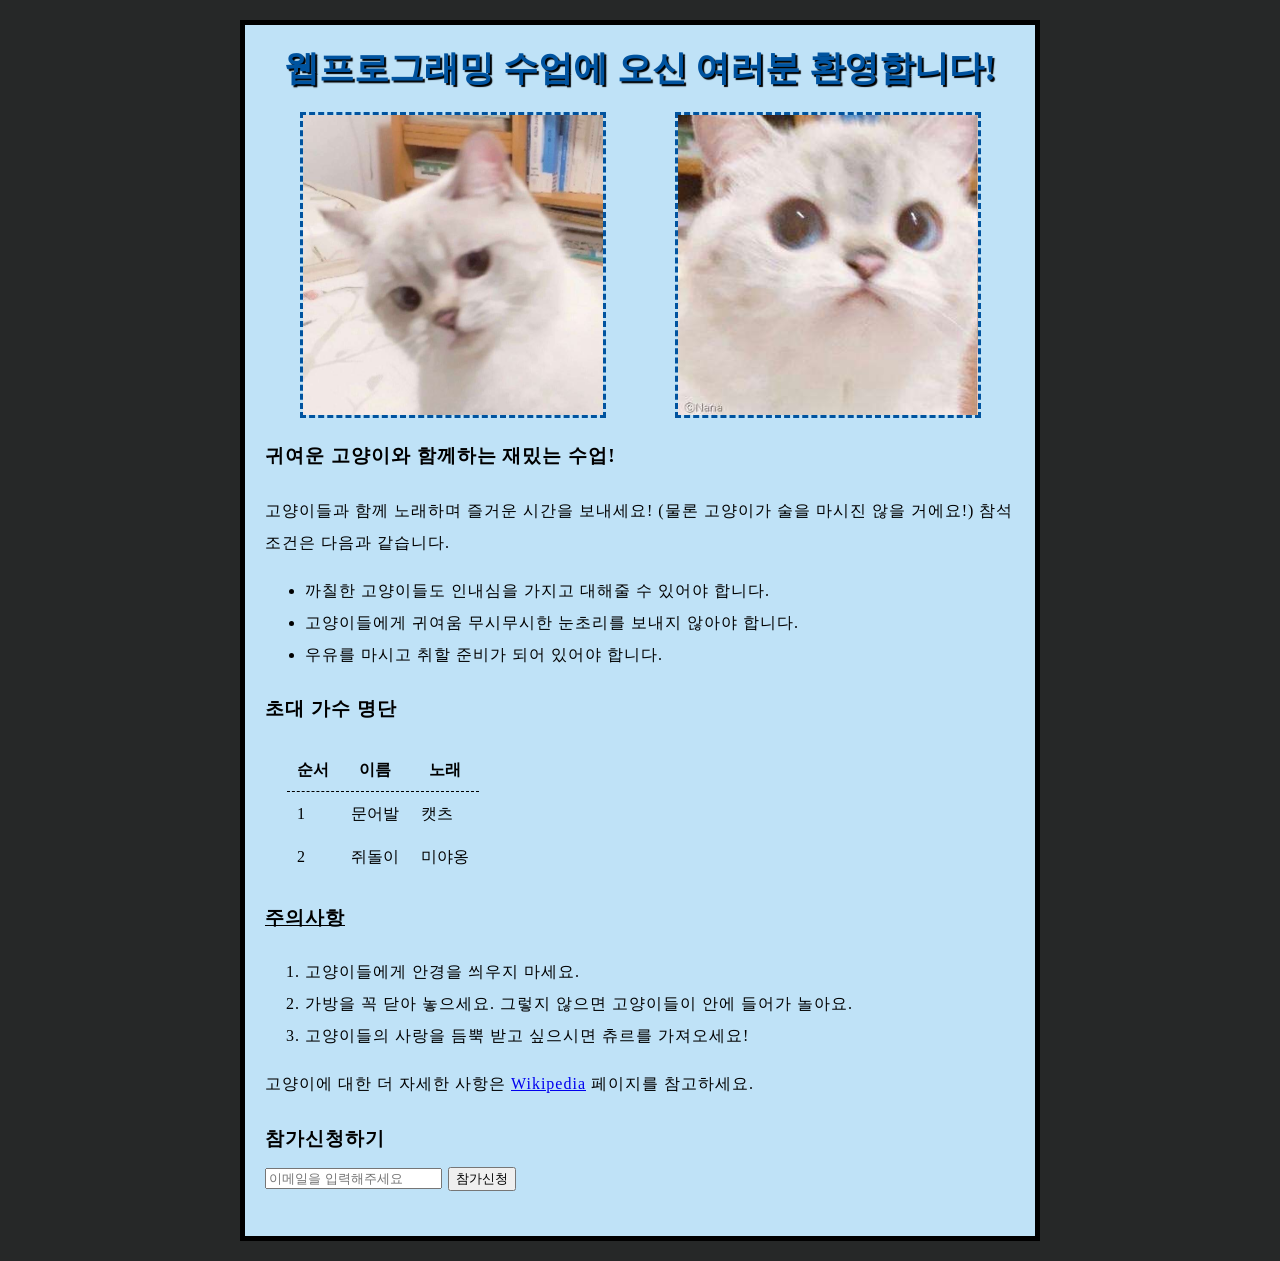
<file: 3주차_1/index.html>
<!DOCTYPE html>
<html lang="en">
  <head>
    <meta charset="utf-8">
    <title>WebProgramming</title>
    <link href="style.css" rel="stylesheet" type="text/css">
  </head>
  <body>
    <h1>웹프로그래밍 수업에 오신 여러분 환영합니다!</h1>
    <div class="image-row">
      <img src="./img/cat1.jpg" alt="A surprised cat">
      <img src="./img/cat2.jpg" alt="A surprised cat">
    </div>
    

    <p class="bold">귀여운 고양이와 함께하는 재밌는 수업!</p>

    <p>고양이들과 함께 노래하며 즐거운 시간을 보내세요!
(물론 고양이가 술을 마시진 않을 거에요!) 참석 조건은 다음과 같습니다.</p>

    <ul>
      <li>까칠한 고양이들도 인내심을 가지고 대해줄 수 있어야 합니다.</li>
      <li>고양이들에게 귀여움 무시무시한 눈초리를 보내지 않아야 합니다.</li>
      <li>우유를 마시고 취할 준비가 되어 있어야 합니다.</li>
    </ul>

    <p class="bold">초대 가수 명단</p>

    <table>
      <thead>
        <th>순서</th>
        <th>이름</th>
        <th>노래</th>
      </thead>
      <tbody>
        <tr>
          <td>1</td>
          <td>문어발</td>
          <td>캣츠</td>
        </tr>
        <tr>
          <td>2</td>
          <td>쥐돌이</td>
          <td>미야옹</td>
        </tr>
      </tbody>
    </table>

    <p id="warning" class="bold">주의사항</p>

    <ol>
      <li>고양이들에게 안경을 씌우지 마세요.</li>
      <li>가방을 꼭 닫아 놓으세요. 그렇지 않으면 고양이들이 안에 들어가 놀아요.</li>
      <li>고양이들의 사랑을 듬뿍 받고 싶으시면 츄르를 가져오세요!</li>
    </ol>

    <p>고양이에 대한 더 자세한 사항은 <a href="https://en.wikipedia.org/wiki/Cat">Wikipedia</a> 페이지를 참고하세요.</p>

    <p class="bold">
      참가신청하기<br />
      <input name="name" placeholder="이메일을 입력해주세요" />
      <button onClick="alert('신청완료')">참가신청</button>
    </p>
  </body>
</html>
</file>
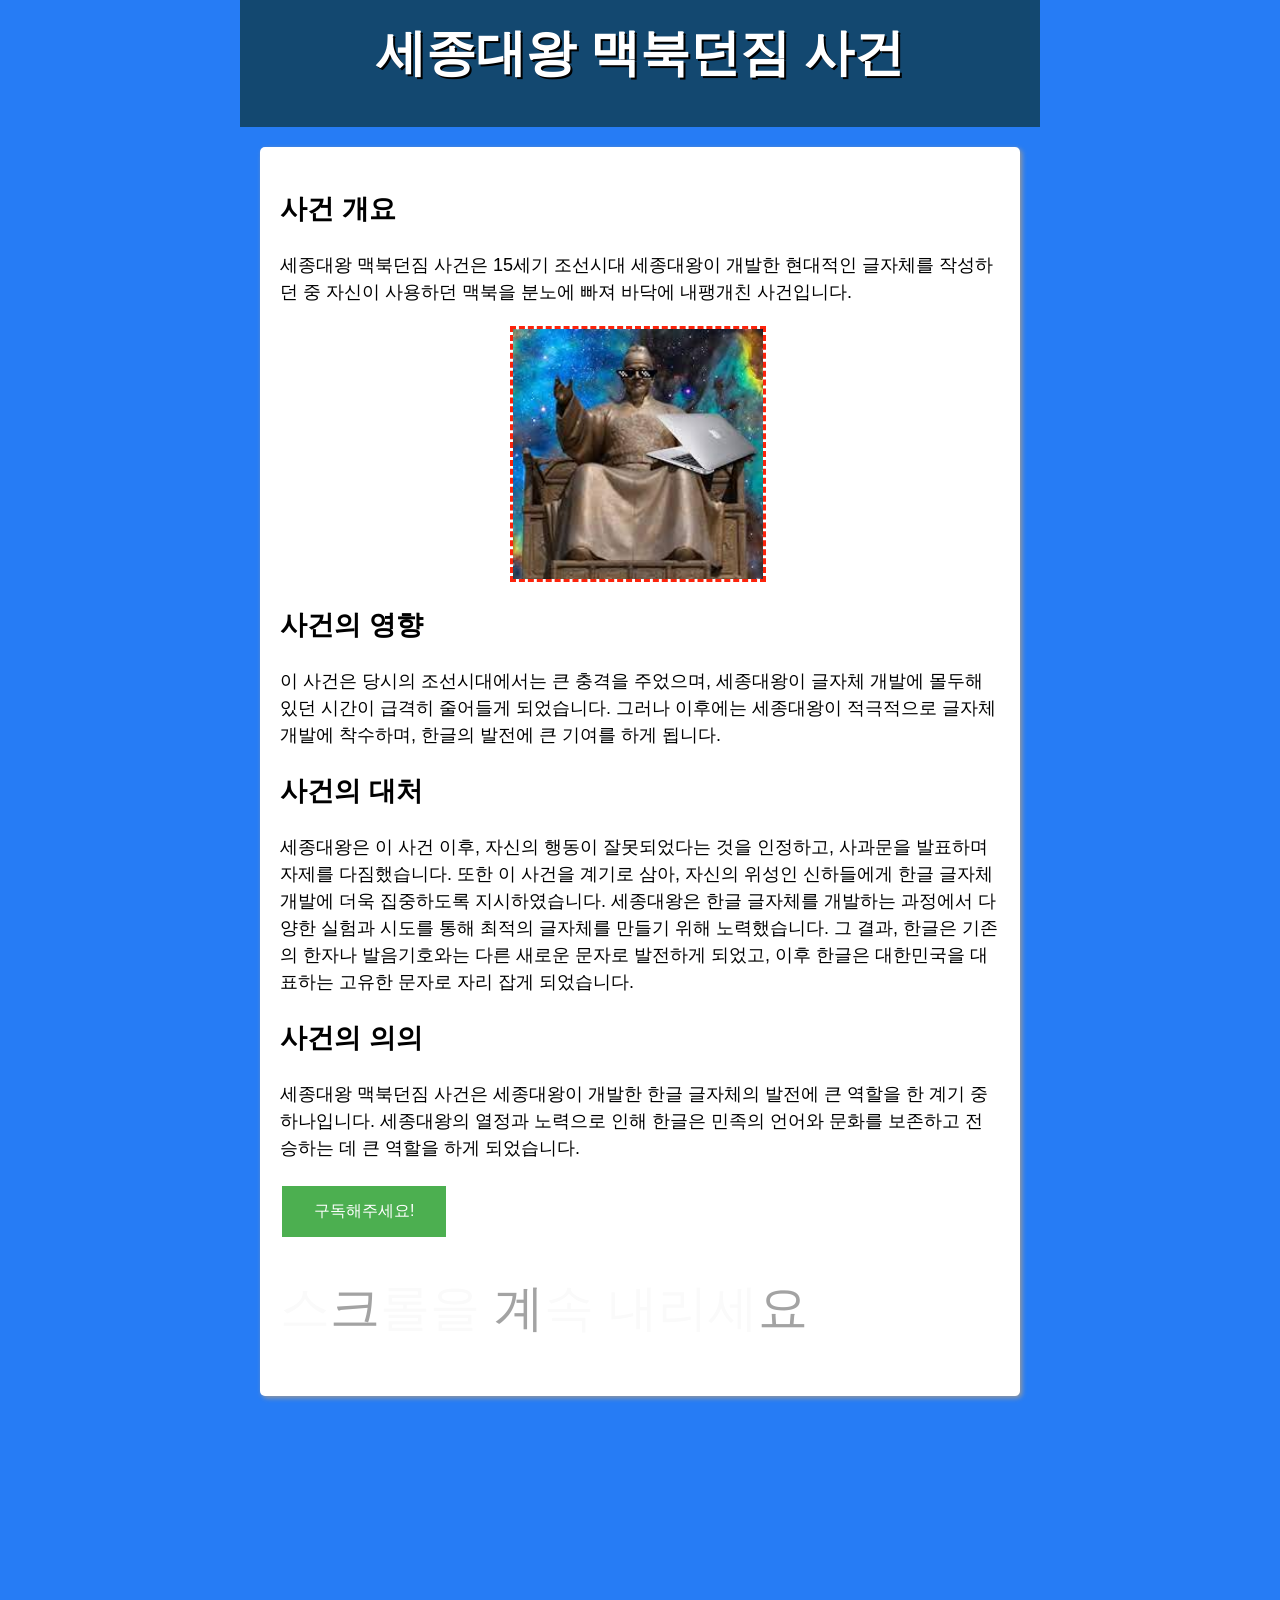
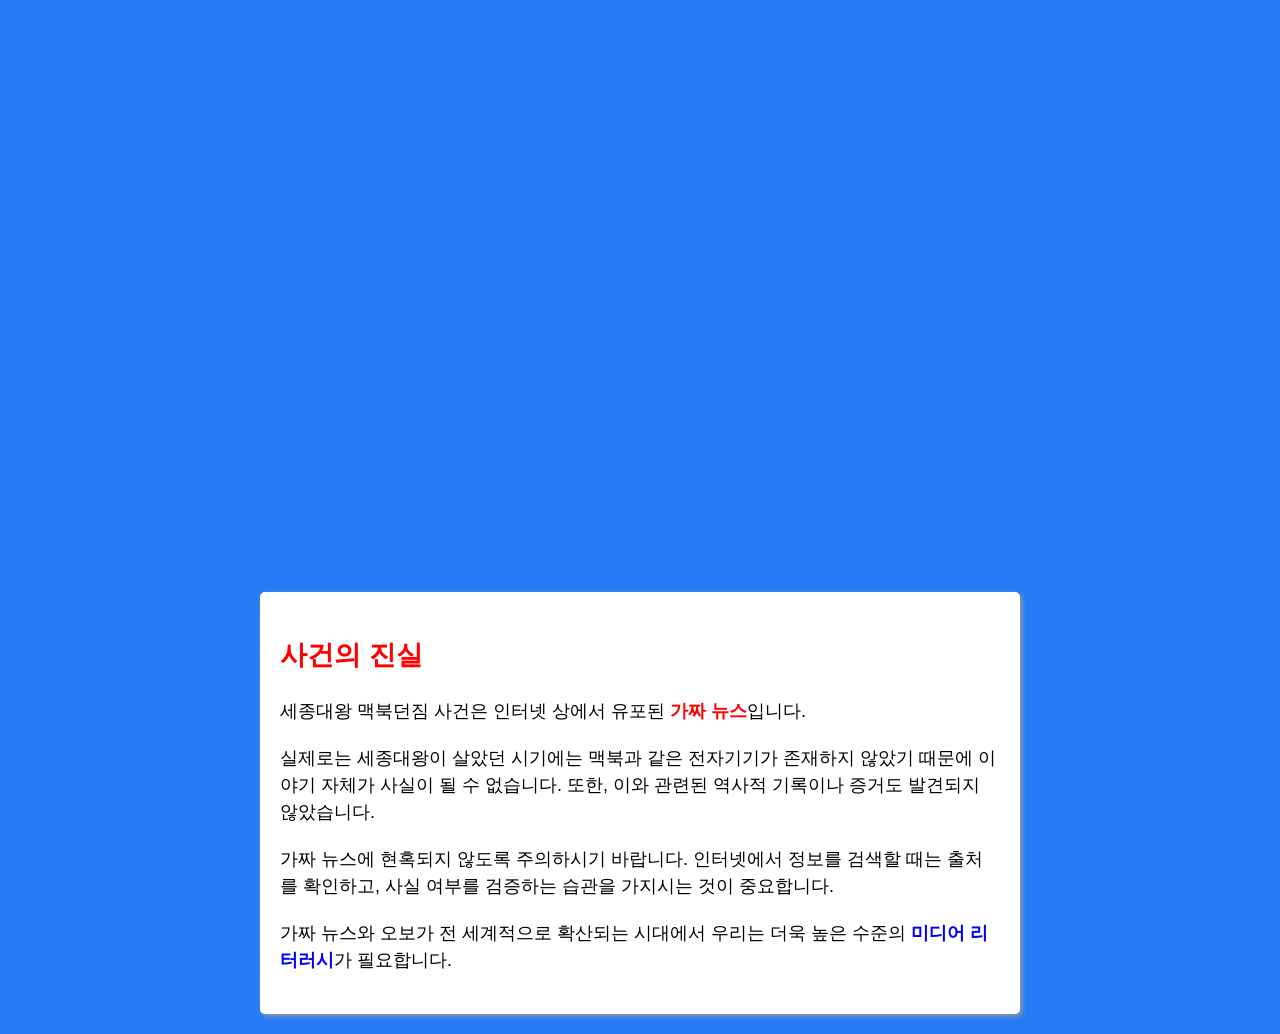
<file: 3주차_2/index.html>
<html>
  <head>
    <meta charset="UTF-8">
	<title>세종대왕 맥북던짐 사건</title>
    <link href="style.css" rel="stylesheet" type="text/css">
  </head>
  <body>
  <header>
		<h1>세종대왕 맥북던짐 사건</h1>
	</header>
	  <main>
      <section id="event">
        <h2>사건 개요</h2>
        <p>세종대왕 맥북던짐 사건은 15세기 조선시대 세종대왕이 개발한 현대적인 글자체를 작성하던 중 자신이 사용하던 맥북을 분노에 빠져 바닥에 내팽개친 사건입니다.</p>
        <img src="./img.jpg" alt="king sejong">
      </section>
      <section id="impact">
        <h2>사건의 영향</h2>
        <p>이 사건은 당시의 조선시대에서는 큰 충격을 주었으며, 세종대왕이 글자체 개발에 몰두해 있던 시간이 급격히 줄어들게 되었습니다. 그러나 이후에는 세종대왕이 적극적으로 글자체 개발에 착수하며, 한글의 발전에 큰 기여를 하게 됩니다.</p>
      </section>
      <section id="response">
        <h2>사건의 대처</h2>
        <p>세종대왕은 이 사건 이후, 자신의 행동이 잘못되었다는 것을 인정하고, 사과문을 발표하며 자제를 다짐했습니다. 또한 이 사건을 계기로 삼아, 자신의 위성인 신하들에게 한글 글자체 개발에 더욱 집중하도록 지시하였습니다. 세종대왕은 한글 글자체를 개발하는 과정에서 다양한 실험과 시도를 통해 최적의 글자체를 만들기 위해 노력했습니다. 그 결과, 한글은 기존의 한자나 발음기호와는 다른 새로운 문자로 발전하게 되었고, 이후 한글은 대한민국을 대표하는 고유한 문자로 자리 잡게 되었습니다.</p>
      </section>
      <section id="meaning">
        <h2>사건의 의의</h2>
        <p>세종대왕 맥북던짐 사건은 세종대왕이 개발한 한글 글자체의 발전에 큰 역할을 한 계기 중 하나입니다. 세종대왕의 열정과 노력으로 인해 한글은 민족의 언어와 문화를 보존하고 전승하는 데 큰 역할을 하게 되었습니다.</p>
      </section>
      <button onclick="alert('구독되었습니다.')">구독해주세요!</button>
      <p id="secret">스<span style="color:#a3a3a3">크</span>롤을 <span style="color:#a3a3a3">계</span>속 내리세<span style="color:#a3a3a3">요</span></p>
    </main>
    <br>
    <br><br><br><br><br><br>
    <br><br><br><br><br><br><br><br><br><br><br><br><br><br><br><br><br><br><br><br><br><br><br><br><br><br><br><br><br><br><br><br><br><br><br>
    <main>
        <section id="truth">
            <h2 class="truth">사건의 진실</h2>
            <p>세종대왕 맥북던짐 사건은 인터넷 상에서 유포된 <span style="font-weight:bold; color:red">가짜 뉴스</span>입니다.</p>
            <p>실제로는 세종대왕이 살았던 시기에는 맥북과 같은 전자기기가 존재하지 않았기 때문에 이야기 자체가 사실이 될 수 없습니다. 또한, 이와 관련된 역사적 기록이나 증거도 발견되지 않았습니다.</p>
            <p>가짜 뉴스에 현혹되지 않도록 주의하시기 바랍니다. 인터넷에서 정보를 검색할 때는 출처를 확인하고, 사실 여부를 검증하는 습관을 가지시는 것이 중요합니다.</p>
            <p>가짜 뉴스와 오보가 전 세계적으로 확산되는 시대에서 우리는 더욱 높은 수준의 <span style="font-weight:bold; color:blue">미디어 리터러시</span>가 필요합니다.</p>
        </section>
    </main>
    
  </body>
</html>
</file>
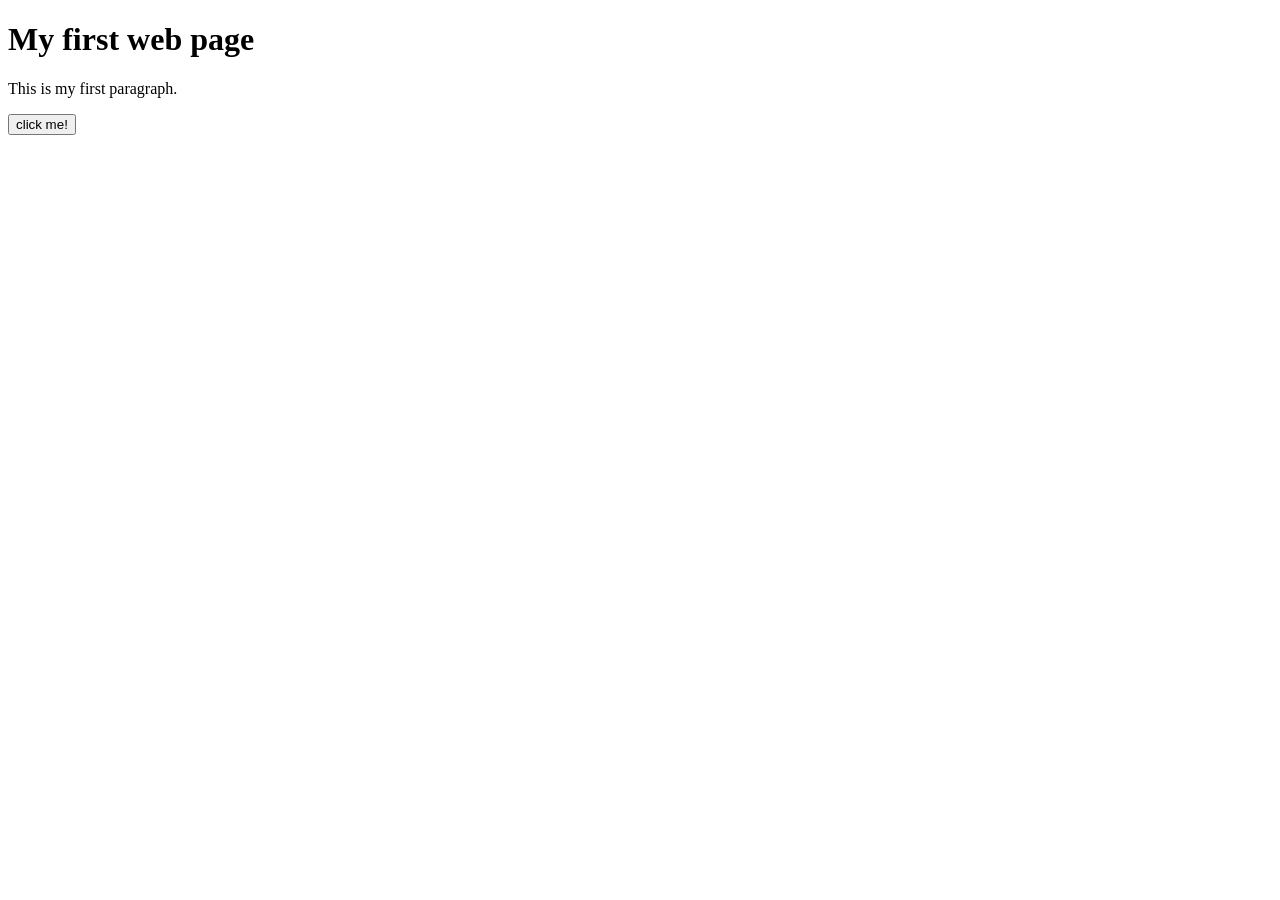
<file: 2주차/hello.html>
<!DOCTYPE html>
<html>
  <head>
    <title>My first web page</title>
    <script src=index.js></script>
    <script>
    function change_color(){
      document.body.style.backgroundColor = getRandomColor(); // 배경색을 무작위로 설정
    }
    </script>
  </head>
  <body>
    <h1 id="title"> My first web page</h1>
    <!--document.getElementById('title')로 id를 가진 행을 불러옴-->
    <p>This is my first paragraph.</p>
    <button onclick=change_color()>click me!</button>
  </body>
</html>
</file>
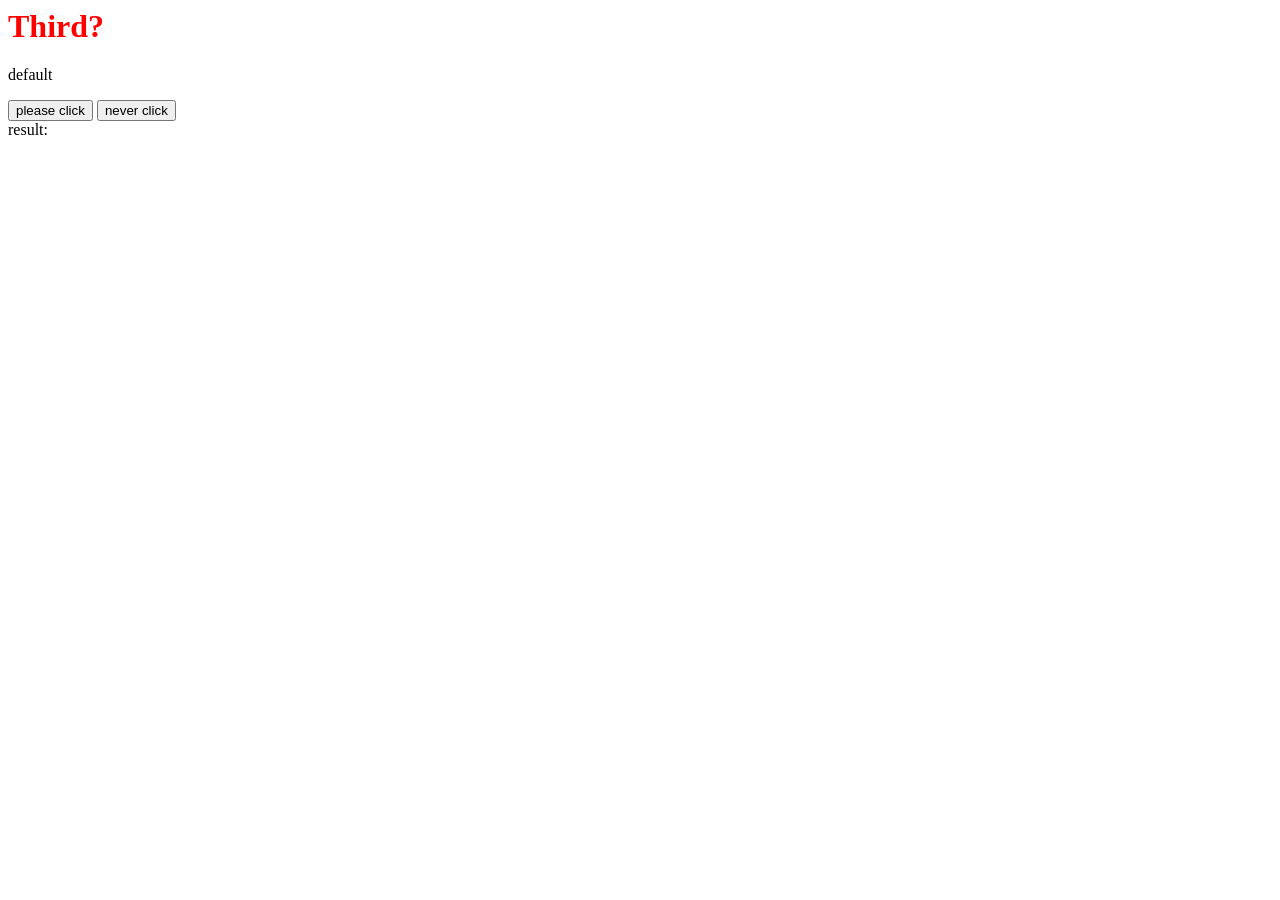
<file: 4주차 샘플_web-programming-examples/test.html>
<html>
    <head>
        <meta charset="UTF-8"/>
        <title>my third page</title>
        <script defer src="./test.js"></script>
        <!-- <script>
            window.onload=function(){
                    let i=0;
                    const h1=document.getElementById("title");
                    h1.innerHTML="Third?";
                    h1.style.color="red";

                    const b1=document.getElementById("b1");
                    b1.addEventListener("click",function(){
                        i++;
                        const result=document.getElementById("lst");
                        let new_result=document.createElement("div");
                        new_result.setAttribute("class","result");
                        new_result.innerHTML=String(i)+"th result";
                        result.appendChild(new_result);

                    });

                    const b2=document.getElementById("b2");
                    b2.addEventListener("click",function(){
                        const rs=document.getElementsByClassName("result");
                        rs[rs.length-1].remove();
                        i--;
                    });
            };
        </script> -->
    </head>
    <body>
        <h1 id="title">This is my third page</h1>
        <p>default</p>
        <button id="b1">please click</button>
        <button id="b2">never click</button>
        <br>
        <p1 id="lst">result:</p1>
    </body>
</html>
</file>
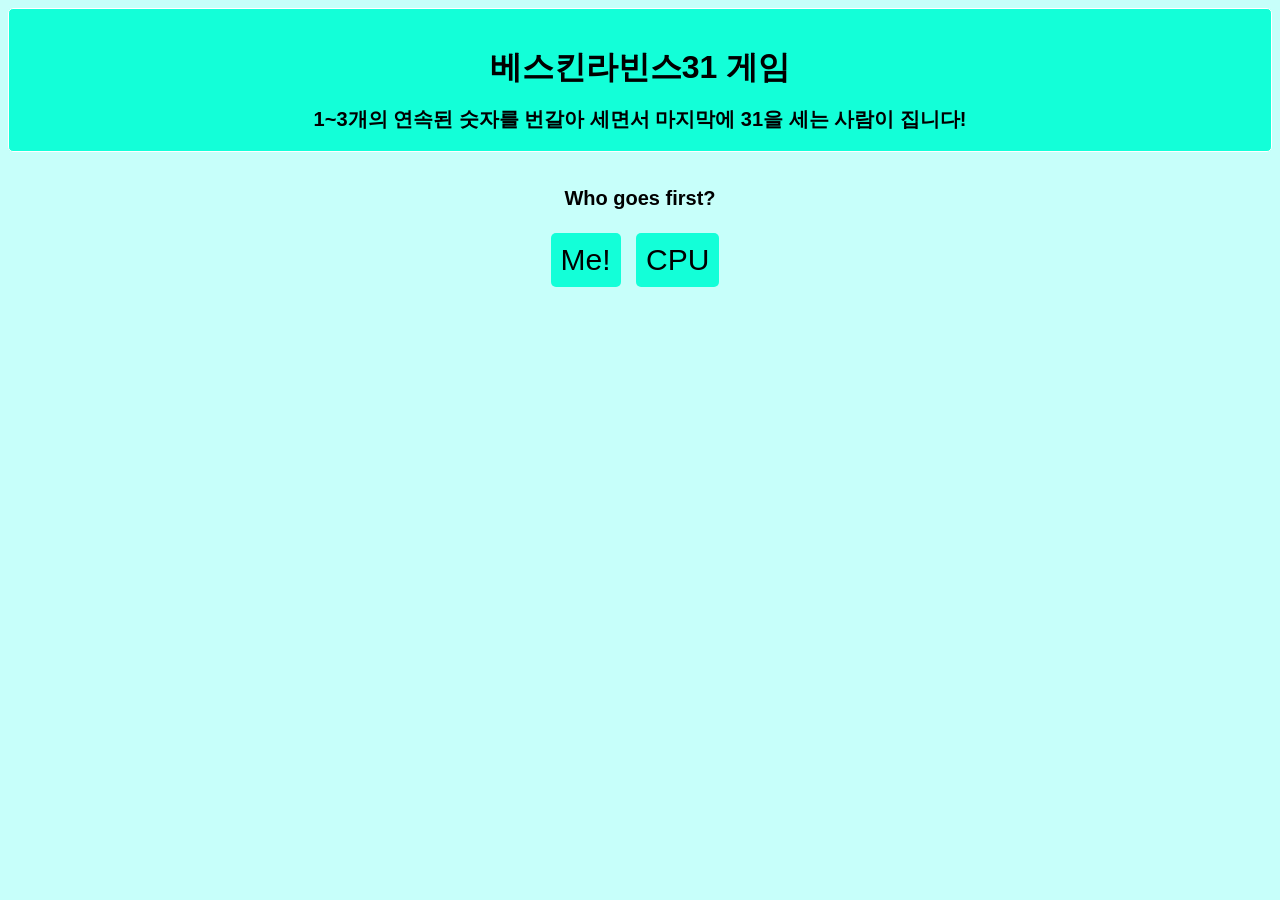
<file: 4주차/test2.html>
<html>
    <head>
        <meta charset="utf-8">
        <title>베스킨라빈스31 게임</title>
        <script defer src="test2.js"></script>
        <link href="style.css" rel="stylesheet" type="text/css">
    </head>
    <body>
        <section>
            <h1>베스킨라빈스31 게임</h1>
            <h2>1~3개의 연속된 숫자를 번갈아 세면서 마지막에 31을 세는 사람이 집니다!</h2>
        </section>
        <br>
        
        <h2>Who goes first?
        <br><br>
        <button id="me">Me!</button>
        <button id="cpu">CPU</button>
        </h2>
        <div id="game-board"></div>
        <div>
            <ul id="game-record"></ul>
        </div>
        </script>
    </body>
</html>
</file>
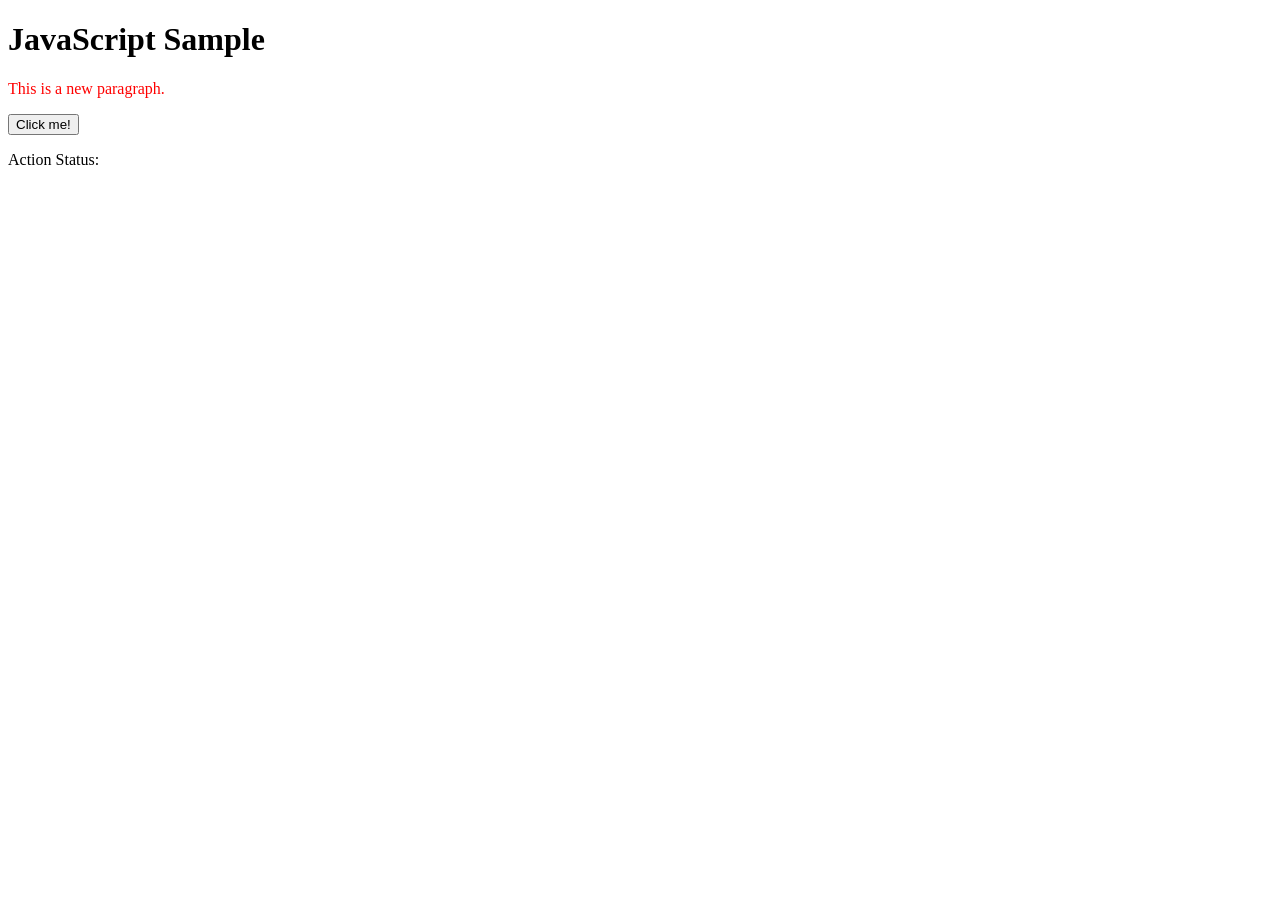
<file: 4주차 샘플_web-programming-examples/4주 - JavaScript Part I/dom.html>
<!DOCTYPE html>
<html>
  <head>
    <meta charset="UTF-8" />
    <title>JavaScript Sample</title>
  </head>
  <body>
    <h1>JavaScript Sample</h1>

    <p id="my-paragraph">This is a sample paragraph.</p>
    <button id="my-button">Click me!</button>
    <p id="action-status">Action Status:</p>

    <script src="dom.js"></script>
  </body>
</html>
</file>
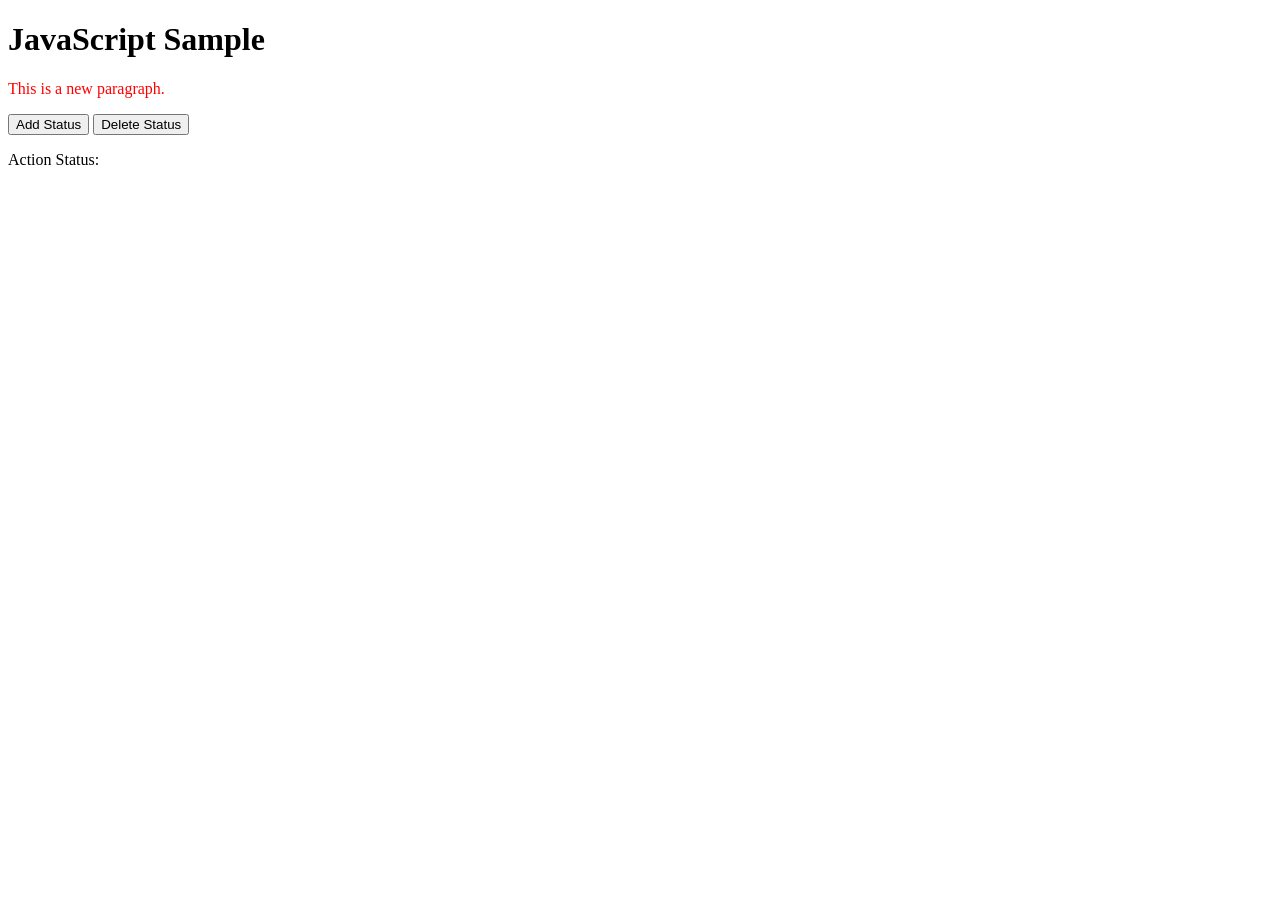
<file: 4주차 샘플_web-programming-examples/4주 - JavaScript Part I/dom1.html>
<!DOCTYPE html>
<html>
  <head>
    <meta charset="UTF-8" />
    <title>JavaScript Sample</title>
    <script>
      window.onload = function () {
        // DOM 조작하기
        let statusNum = 1;
        const myParagraph = document.getElementById("my-paragraph");

        myParagraph.innerHTML = "This is a new paragraph.";
        myParagraph.style.color = "red";

        // 이벤트 처리 방법
        const addButton = document.getElementById("add-button");

        addButton.addEventListener("click", function () {
          const actionStatus = document.getElementById("action-status");

          let clickStatus = document.createElement("div");
          clickStatus.setAttribute("class", "status");
          clickStatus.innerHTML = String(statusNum) + ": Button clicked!";
          statusNum += 1;

          actionStatus.appendChild(clickStatus);
        });

        const delButton = document.getElementById("del-button");

        delButton.addEventListener("click", function () {
          const status = document.getElementsByClassName("status");
          status[status.length - 1].remove();
          statusNum -= 1;
        });
      };
    </script>
  </head>
  <body>
    <h1>JavaScript Sample</h1>

    <p id="my-paragraph">This is a sample paragraph.</p>
    <button id="add-button">Add Status</button>
    <button id="del-button">Delete Status</button>
    <p id="action-status">Action Status:</p>
  </body>
</html>
</file>
<file: 3주차_1/style.css>
html {
  font-size: 16px;
}

html {
  background-color: #262828;
}

body {
  width: 750px;
  margin: 20px auto;
  background-color: #bfe2f7;
  padding: 0 20px 20px 20px;
  border: 5px solid black;
}

h1 {
  font-size: 35px;
  text-align: center;
  margin: 0;
  padding: 20px 0;
  color: #00539F;
  text-shadow: 2px 2px 1px black;
}

p, li {
  line-height: 2;
  letter-spacing: 1px;
}

p.bold {
  font-weight: 600;
  font-size: 1.2rem;
}

#warning {
  text-decoration: underline;
}

table {
  margin-left: 20px;
}

th {
  padding: 10px;
  border-bottom: 1px dashed;
}

td {
  padding: 10px;
}

img {
  display: block;
  margin: 0 auto;
  width:300px;
  height:300px;
  border: 3px dashed #00539F
}

.image-row{
  display: flex;
  justify-content: space-between;
  margin:30 auto;
}

a:hover {
  color: #c00;
}
</file>
<file: 3주차_2/style.css>
body {
    width: 800px;
    font-family: Arial, sans-serif;
    background-color: #267cf5;
    margin: 0 auto;
    padding: 0;
}
header {
    background-color: #134870;
    color: #fff;
    padding: 20px;
    text-align: center;
    font-size: 50px;
    font-weight: bold;
    text-shadow: 2px 2px #000;
}
main {
    margin: 20px;
    padding: 20px;
    background-color: #fff;
    box-shadow: 2px 2px 5px #999;
    border-radius: 5px;
    font-size: 18px;
    line-height: 1.5;
}
h1 {
    font-size: 50px;
    font-weight: bold;
    margin: 0 0 20px 0;
    text-align:center;
}
p {
    margin: 0 0 20px 0;
}
img {
    margin:0px 230px;
    width: 250;
    height: 250;
    border:3px dashed #fc230b;
}

button {
    background-color: #4CAF50;
    border: none;
    color: white;
    padding: 15px 32px;
    text-align: center;
    text-decoration: none;
    display: inline-block;
    font-size: 16px;
    margin: 4px 2px;
    cursor: pointer;
}
button:hover{
    background-color:#64c267
}
  
#secret{
    color:rgb(250, 250, 250);
    margin:30 auto;
    font-size:50px;
}
#secret:hover{
    color:red;
}
.truth{
    color:red;
}
</file>
<file: 4주차/style.css>
body {
    font-family: sans-serif;
    background-color: #c7fffa;
  }
  
  section {
    background-color: #13ffd8;
    padding: 10px;
    border: 1px solid #ffffff;
    border-radius: 5px;
  }
  
  h1 {
    font-size: 2em;
    margin-bottom: 10px;
    text-align: center;
  }
  
  h2 {
    font-size: 20px;
    margin-bottom: 8px;
    text-align: center;
  }
  
  #game-board {
    background-color: #c7fffa;
    padding: 10px;
    width: 50%;
    margin: 0 auto;
    text-align: center;
  }
  
  #game-board button {
    font-size: 1.5em;
    width: 30%;
    margin: 5px;
    border-radius: 5px;
    background-color: #13ffd8;
    border: 1px solid #ffffff;
    border: none;
    padding: 10px;
    cursor: pointer;
  }
  
  #game-board button:hover {
    background-color: #ffd7b3;
    color: white;
  }
  
  #panel {
    font-size: 1.5em;
    margin-bottom: 10px;
  }
  
  #game-record {
    background-color: #c7fffa;
    padding: 10px;
    width: 50%;
    margin: 0 auto;
  }
  
  #game-record li {
    margin-bottom: 5px;
  }
  
  button#me, button#cpu {
    font-size: 1.5em;
    background-color: #13ffd8;
    border: none;
    border-radius: 5px;
    padding: 10px;
    margin-right: 10px;
    cursor: pointer;
  }
  
  button#me:hover, button#cpu:hover {
    background-color: #ffd7b3;
    color: white;
  }
  
  p1 {
    font-size: 1.5em;
    font-weight: bold;
  }
  
  br {
    margin: 5px 0;
  }
</file>
